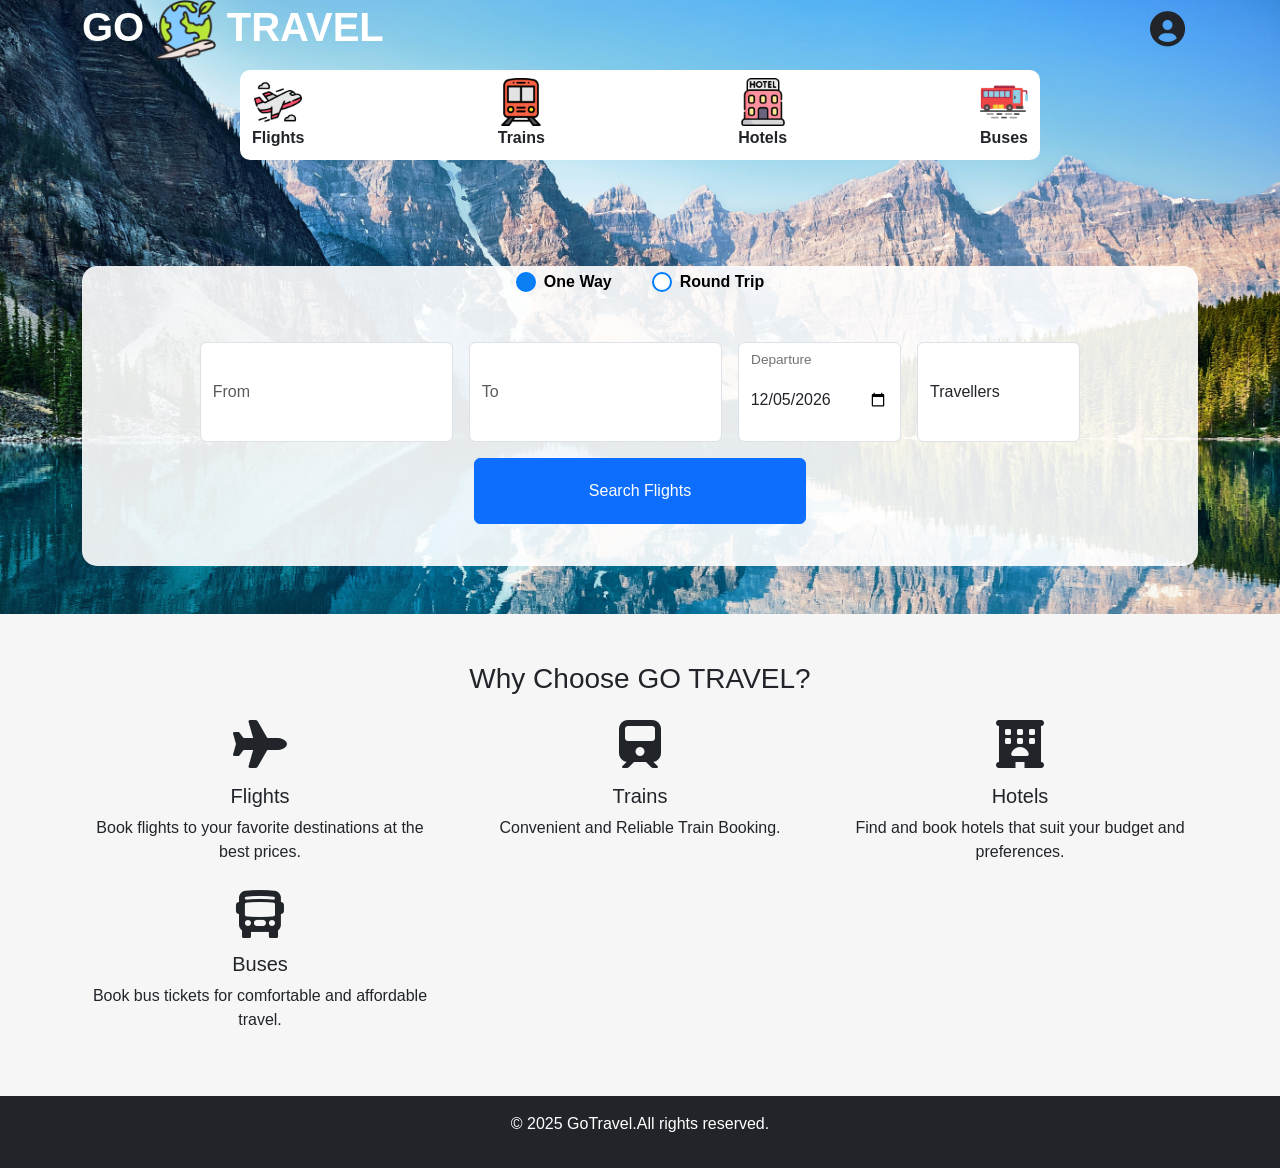
<file: index.html>
<!DOCTYPE html>
<html lang="en">
<head>
    <meta charset ="utf-8">
    <meta name="viewport" content="width=device-width, initial-scale=1.0">
    <title>GO TRAVEL-Your Travel Companion</title>
    <!-- Adding Bootstrap CSS, Bootstrap Icons, and Font Awesome -->
    <link href="https://cdn.jsdelivr.net/npm/bootstrap@5.3.0/dist/css/bootstrap.min.css" rel="stylesheet">
    <link rel="stylesheet" href="https://cdn.jsdelivr.net/npm/bootstrap-icons@1.10.0/font/bootstrap-icons.css">
    <link rel="stylesheet" href="https://cdnjs.cloudflare.com/ajax/libs/font-awesome/6.0.0/css/all.min.css">
    <link rel="stylesheet" href="style.css">
</head>
<body>
   <header class="primary-header">
    <div class="container d-flex align-items-center justify-content-between">
      <h1 class="mb-0"><b><span class="go-text">GO</span> <img src="travel.png" alt="Travel" style="width: 8%; height: auto;">
         <span class="travel-text">TRAVEL</span></b></h1>
      <a href="login-signup.html" class="btn"><i class="fas fa-user-circle"style="font-size:35px;"></i></a>
    </div>
   </header>

   <header class="secondary-header bg-white text-dark py-2">
    <div class="container">
      <nav class="d-flex justify-content-between">
        <a href="#" class="text-dark nav-link">
          <div class="d-flex flex-column align-items-center">
            <img src="flight.png" alt="Flights" style="width: 48px; height: 48px;">
            <span><B>Flights</B></span>
          </div>
        </a>
        <a href="#" class="text-dark nav-link">
          <div class="d-flex flex-column align-items-center">
            <img src="train.png" alt="Trains" style="width: 48px; height: 48px;">
            <span><b>Trains</b></span>
          </div>
        </a>
        <a href="#" class="text-dark nav-link">
          <div class="d-flex flex-column align-items-center">
            <img src="hotel.png" alt="Hotels" style="width: 48px; height: 48px;">
            <span><b>Hotels</b></span>
          </div>
        </a>
        <a href="#" class="text-dark nav-link">
          <div class="d-flex flex-column align-items-center">
            <img src="bus.png" alt="Buses" style="width: 48px; height: 48px;">
            <span><b>Buses</b></span>
          </div>
        </a>
      </nav>
    </div>
   </header>

   <section class="hero py-5">
    <div class="container text-center">
      <div class="search-form mt-5">
        <!-- Flights Form -->
        <div id="flights-form" class="form-section">
          <form class="row g-3 justify-content-center">
            <div class="row justify-content-center mb-3">
              <div class="col-auto d-flex align-items-center">
                <input type="radio" id="one-way" name="trip-type" value="one-way" checked>
                <label for="one-way"><b>One Way</b></label>
              </div>
              <div class="col-auto d-flex align-items-center ms-3">
                <input type="radio" id="round-trip" name="trip-type" value="round-trip">
                <label for="round-trip"><b>Round Trip</b></label>
              </div>
            </div>
            <div class="row g-3 justify-content-center">
              <div class="col-md-3">
                <input type="text" class="form-control" placeholder="From">
              </div>
              <div class="col-md-3">
                <input type="text" class="form-control" placeholder="To">
              </div>
              <div class="col-md-2">
                <div class="form-floating">
                  <input type="date" class="form-control" id="departure-date" placeholder="Departure">
                  <label for="departure-date">Departure</label>
                </div>
              </div>
              <div class="col-md-2" id="return-date-container" style="display: none;">
                <div class="form-floating">
                  <input type="date" class="form-control" id="return-date" placeholder="Return">
                  <label for="return-date">Return</label>
                </div>
              </div>
              <div class="col-md-2">
                <select class="form-control">
                  <option>Travellers</option>
                  <option>1 Adult</option>
                  <option>1 Adult, 1 Child</option>
                  <option>1 Adult, 2 Children</option>
                  <option>1 Adult, 3 Children</option>
                  <option>2 Adults</option>
                  <option>2 Adults, 1 Child</option>
                  <option>2 Adults, 2 Children</option>
                  <option>2 Adults, 3 Children</option>
                  <option>3 Adults</option>
                  <option>3 Adults, 1 Child</option>
                  <option>3 Adults, 2 Children</option>
                  <option>3 Adults, 3 Children</option>
                  <option>4 Adults</option>
                  <option>4 Adults, 1 Child</option>
                  <option>4 Adults, 2 Children</option>
                </select>
              </div>
            </div>
            <div class="row justify-content-center mt-3">
              <div class="col-md-4">
                <button type="submit" class="btn btn-primary w-100">Search Flights</button>
              </div>
            </div>
          </form>
        </div>

        <!-- Trains Form -->
        <div id="trains-form" class="form-section" style="display: none;">
          <form class="row g-3 justify-content-center">
            <div class="row g-3 justify-content-center">
              <div class="col-md-3">
                <input type="text" class="form-control" placeholder="From ">
              </div>
              <div class="col-md-3">
                <input type="text" class="form-control" placeholder="To ">
              </div>
              <div class="col-md-3">
                <input type="date" class="form-control" placeholder="Date">
              </div>
              <div class="col-md-3">
                <select class="form-control">
                  <option>Number of Passenger</option>
                 <option>1 Adult</option>
                  <option>1 Adult, 1 Child</option>
                  <option>1 Adult, 2 Children</option>
                  <option>1 Adult, 3 Children</option>
                  <option>2 Adults</option>
                  <option>2 Adults, 1 Child</option>
                  <option>2 Adults, 2 Children</option>
                  <option>2 Adults, 3 Children</option>
                  <option>3 Adults</option>
                  <option>3 Adults, 1 Child</option>
                  <option>3 Adults, 2 Children</option>
                  <option>3 Adults, 3 Children</option>
                  <option>4 Adults</option>
                  <option>4 Adults, 1 Child</option>
                  <option>4 Adults, 2 Children</option>
                </select>
              </div>
            </div>
            <div class="row justify-content-center mt-3">
              <div class="col-md-3">
                <button type="submit" class="btn btn-primary w-100">Search Trains</button>
              </div>
            </div>
          </form>
        </div>

        <!-- Hotels Form -->
        <div id="hotels-form" class="form-section" style="display: none;">
          <form class="row g-3 justify-content-center">
            <div class="row g-3 justify-content-center">
              <div class="col-md-4">
                <input type="text" class="form-control" placeholder="City">
              </div>
              <div class="col-md-4">
                <div class="form-floating">
                  <input type="date" class="form-control" id="checkin-date" placeholder="Check-in">
                  <label for="checkin-date">Check-in</label>
                </div>
              </div>
              <div class="col-md-4">
                <div class="form-floating">
                  <input type="date" class="form-control" id="checkout-date" placeholder="Check-out">
                  <label for="checkout-date">Check-out</label>
                </div>
              </div>
            </div>
            <div class="persons mt-3 row justify-content-center">
                <div class="col-md-4 d-flex flex-column align-items-center">
                  <i class="fas fa-user fa-2x mb-.5"></i>
                  <select class="form-control">
                    <option>Persons</option>
                   <option>1 Adult</option>
                  <option>1 Adult, 1 Child</option>
                  <option>1 Adult, 2 Children</option>
                  <option>1 Adult, 3 Children</option>
                  <option>2 Adults</option>
                  <option>2 Adults, 1 Child</option>
                  <option>2 Adults, 2 Children</option>
                  <option>2 Adults, 3 Children</option>
                  <option>3 Adults</option>
                  <option>3 Adults, 1 Child</option>
                  <option>3 Adults, 2 Children</option>
                  <option>3 Adults, 3 Children</option>
                  <option>4 Adults</option>
                  <option>4 Adults, 1 Child</option>
                  <option>4 Adults, 2 Children</option>
                  </select>
                </div>
              </div>
            <div class="row justify-content-center mt-3">
              <div class="col-md-3">
                <button type="submit" class="btn btn-primary w-100">Search Hotels</button>
              </div>
            </div>
          </form>
        </div>

        <!-- Buses Form -->
        <div id="buses-form" class="form-section" style="display: none;">
          <form class="row g-3 justify-content-center">
            <div class="row g-3 justify-content-center">
              <div class="col-md-3">
                <input type="text" class="form-control" placeholder="From">
              </div>
              <div class="col-md-3">
                <input type="text" class="form-control" placeholder="To">
              </div>
              <div class="col-md-3">
                <input type="date" class="form-control" placeholder="Date">
              </div>
              <div class="col-md-3">
                <select class="form-control">
                  <option>Number of Seats</option>
                  <option>1</option>
                  <option>2</option>
                  <option>3</option>
                  <option>4</option>
                </select>
              </div>
            </div>
            <div class="row justify-content-center mt-3">
              <div class="col-md-3">
                <button type="submit" class="btn btn-primary w-100">Search Buses</button>
              </div>
            </div>
          </form>
        </div>
      </div>
    </div>
   </section>

   <section class="features py-5">
    <div class="container">
      <h3 class="text-center mb-4">Why Choose GO TRAVEL?</h3>
      <div class="row">
        <div class="col-md-4 text-center">
            <i class="fas fa-plane fa-3x mb-3 "></i>
            <h5>Flights</h5>
            <p>Book flights to your favorite destinations at the best prices.</p>
        </div>
        <div class="col-md-4 text-center">
            <i class="fas fa-train fa-3x mb-3"></i>
            <h5>Trains</h5>
            <p>Convenient and Reliable Train Booking.</p>
        </div>
        <div class="col-md-4 text-center">
            <i class="fas fa-hotel fa-3x mb-3"></i>
            <h5>Hotels</h5>
            <p>Find and book hotels that suit your budget and preferences.</p>
        </div>
        <div class="col-md-4 text-center">
            <i class="bi bi-bus-front-fill fa-3x mb-3"></i>
            <h5>Buses</h5>
            <p>Book bus tickets for comfortable and affordable travel.</p>
        </div>
      </div>
   </section>
    <footer class="bg-dark text-white py-3 text-center">
        <p>&copy; 2025 GoTravel.All rights reserved.</p>
    </footer>

    <!-- Bootstrap JS -->
    <script src="https://cdn.jsdelivr.net/npm/bootstrap@5.3.0/dist/js/bootstrap.bundle.min.js"></script>
    <script>
      // Function to show the selected form
      function showForm(formId) {
        // Hide all forms
        document.querySelectorAll('.form-section').forEach(form => {
          form.style.display = 'none';
        });
        // Show the selected form
        document.getElementById(formId).style.display = 'block';
      }

      // Add event listeners to navigation links
      document.querySelectorAll('a[href="#"][class*="nav-link"]')[0].addEventListener('click', () => showForm('flights-form'));
      document.querySelectorAll('a[href="#"][class*="nav-link"]')[1].addEventListener('click', () => showForm('trains-form'));
      document.querySelectorAll('a[href="#"][class*="nav-link"]')[2].addEventListener('click', () => showForm('hotels-form'));
      document.querySelectorAll('a[href="#"][class*="nav-link"]')[3].addEventListener('click', () => showForm('buses-form'));

      // Handle one way and round trip radio buttons for flights
      document.querySelectorAll('input[name="trip-type"]').forEach(radio => {
        radio.addEventListener('change', () => {
          if (document.getElementById('one-way').checked) {
            document.getElementById('return-date-container').style.display = 'none';
          } else if (document.getElementById('round-trip').checked) {
            document.getElementById('return-date-container').style.display = 'block';
          }
        });
      });

      // Set default date values to prevent dd-mm-yy placeholder
      const today = new Date().toISOString().split('T')[0];
      document.querySelectorAll('input[type="date"]').forEach(input => {
        input.value = today;
      });

      // Show flights form by default
      showForm('flights-form');
    </script>
</body>
</html>
</file>
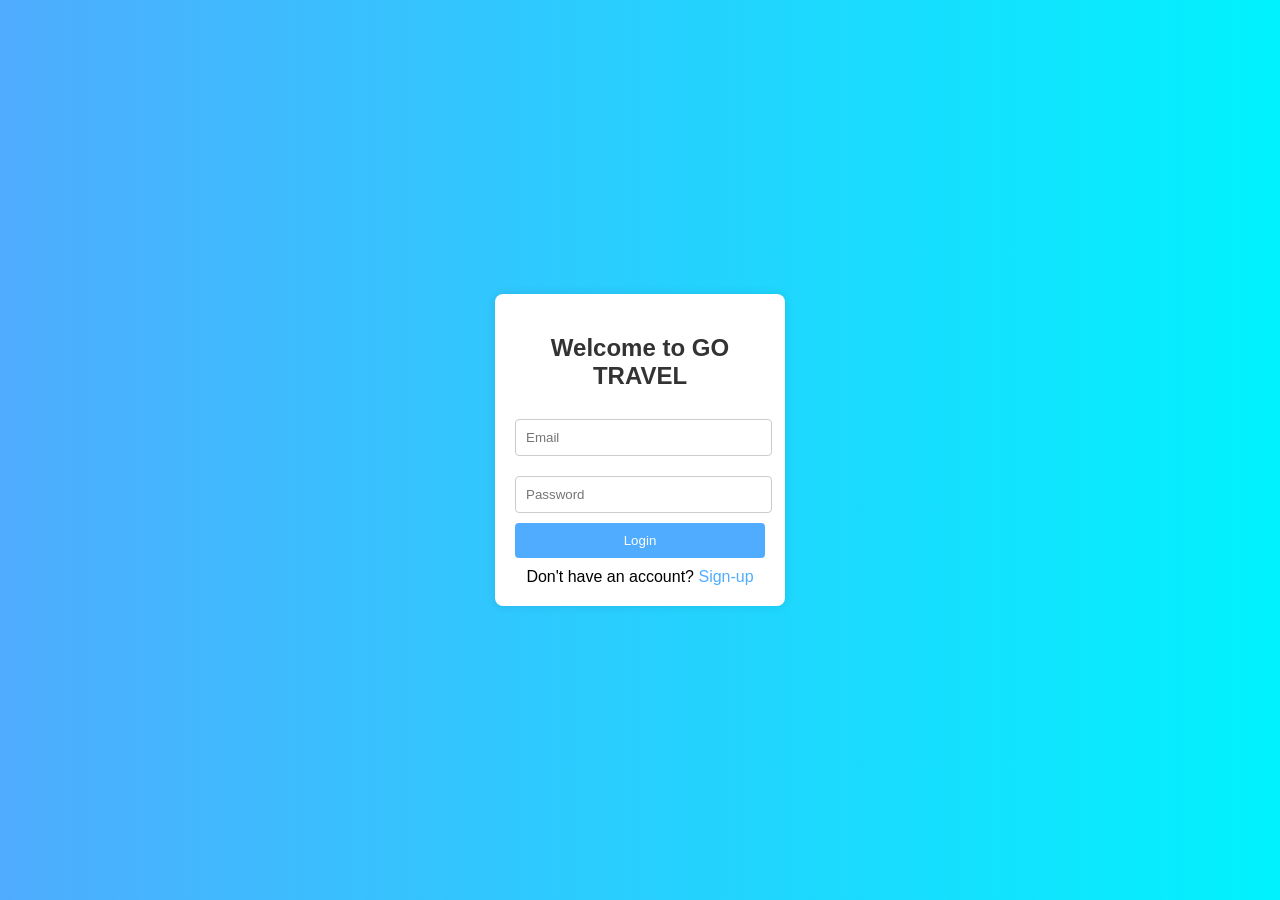
<file: login-signup.html>
<!DOCTYPE html>
<html lang="en">
    <head>
        <meta charset ="utf-8">
        <meta name="viewport" content="width=device-width, initial-scale=1.0">
        <title>login/sign-up-GO TRAVEL</title>
    <style>
        body{
            font-family: Arial, sans-serif; background: linear-gradient(to right, #4facfe, #00f2fe); margin:0; padding:0;
            display:flex; justify-content:center; align-items:center; height:100vh;}
            .container{background:white; padding: 20px; border-radius: 8px;box-shadow: 0 0 10px rgba(0,0,0,0.1);width: 250px;}
            h2{text-align:center; color: #333;}
            form{display:none; }
            form.active {display:block;}
            input{width:94%; padding:10px; margin:10px 0; border:1px solid #ccc; border-radius:4px;}
            button{width:100%; padding:10px; background:#4facfe; border:none; color:white; border-radius:4px; cursor:pointer;}
            buttom:hover{background: #00f2fe;}
            .toggle{text-align:center; margin-top:10px; }
            .toggle a{color:#4facfe; text-decoration: none;}

            </style>
    </head>
    <body>
        <div class="container">
            <h2>Welcome to GO TRAVEL</h2>
        <form id="login-form"  class="active">
            <input type="email" placeholder="Email" required>
            <input type="password" placeholder="Password" required>
            <button type="submit">Login</button>
            </form>
            <form id="signup-form">
            <h3>Sign-up</h3>
            <input type="text" placeholder="Name" required>
            <input type="email" placeholder="Email" required>
            <input type="password" placeholder="Password" required>
            <input type="password" placeholder="Confirm Password" required>
            <button type="submit">Sign Up</button>
            </form>
            <div class="toggle">
                <span id="toggle-text">Don't have an account? <a href="#" onclick="toggleform()">Sign-up</a></span>
            </div>
        </div>
        <script>
            function toggleform(){
                const loginform = document.getElementById('login-form');
                const signupform = document.getElementById('signup-form');
                const toggletext = document.getElementById('toggle-text');
                if(loginform.classList.contains('active')){
                    loginform.classList.remove('active');
                    signupform.classList.add('active');
                    toggletext.innerHTML = 'Already have an account? <a href="#" onclick="toggleform()">Login</a>';
                } else {
                    signupform.classList.remove('active');
                    loginform.classList.add('active');
                    toggletext.innerHTML = "Don't have an account? <a href='#' onclick='toggleform()'>Sign Up</a>";
                }
            }
        </script>
    </body>
</html>
</file>
<file: style.css>
body {
    font-family: Arial, sans-serif;
    background-image: url('bg.jpg');
    background-size: cover;
    background-position: center;
    background-attachment: fixed;
}
.primary-header {
    background: transparent;
}
.secondary-header {
    background:white;
    border-radius: 10px;
    margin: 10px auto;
    width: 800px;
    height: 90px;

}
.hero {
    color: white;
}
.search-form {
    background: rgba(255, 255, 255, 0.9);
    padding: 20px;
    border-radius: 15px;
    min-height:300px;
}

.features {
    background: #f6f6f7;
}

footer {
    margin-top: auto;
}

.go-text, .travel-text {
    color: white;
    font-family: 'Ariel-Black', sans-serif;
}

input[type="radio"] {
    appearance: none;
    width: 20px;
    height: 20px;
    border-radius: 50%;
    border: 2px solid #007bff;
    background-color: white;
    cursor: pointer;
    margin-right: 8px;
}

input[type="radio"]:checked {
    background-color: #0c80f3;
}

label {
    cursor: pointer;
    margin-bottom: 0;
    color: rgb(0, 0, 0);
}

.form-control {
    height: 100px;
}
.form-floating .form-control {
     height: 100px; }
     
.btn-primary {
    padding: 20px 50px;
}
</file>
